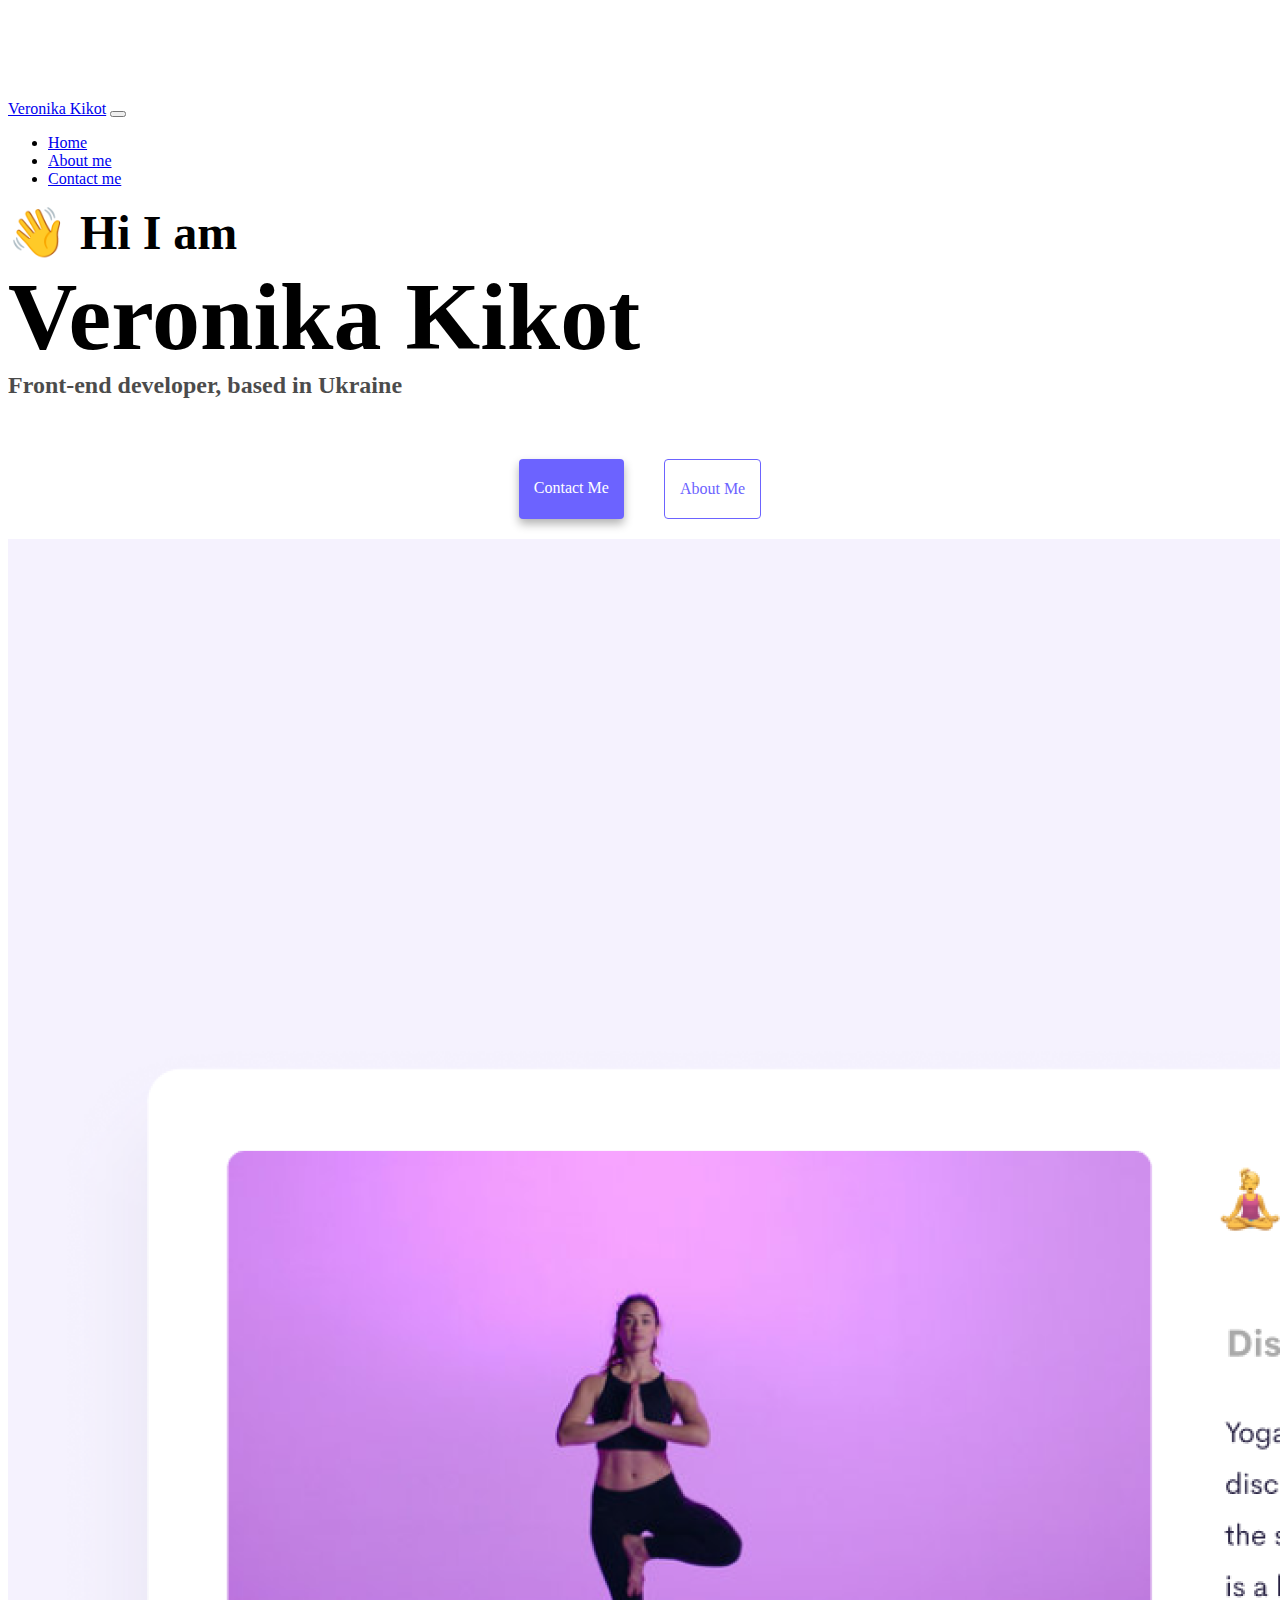
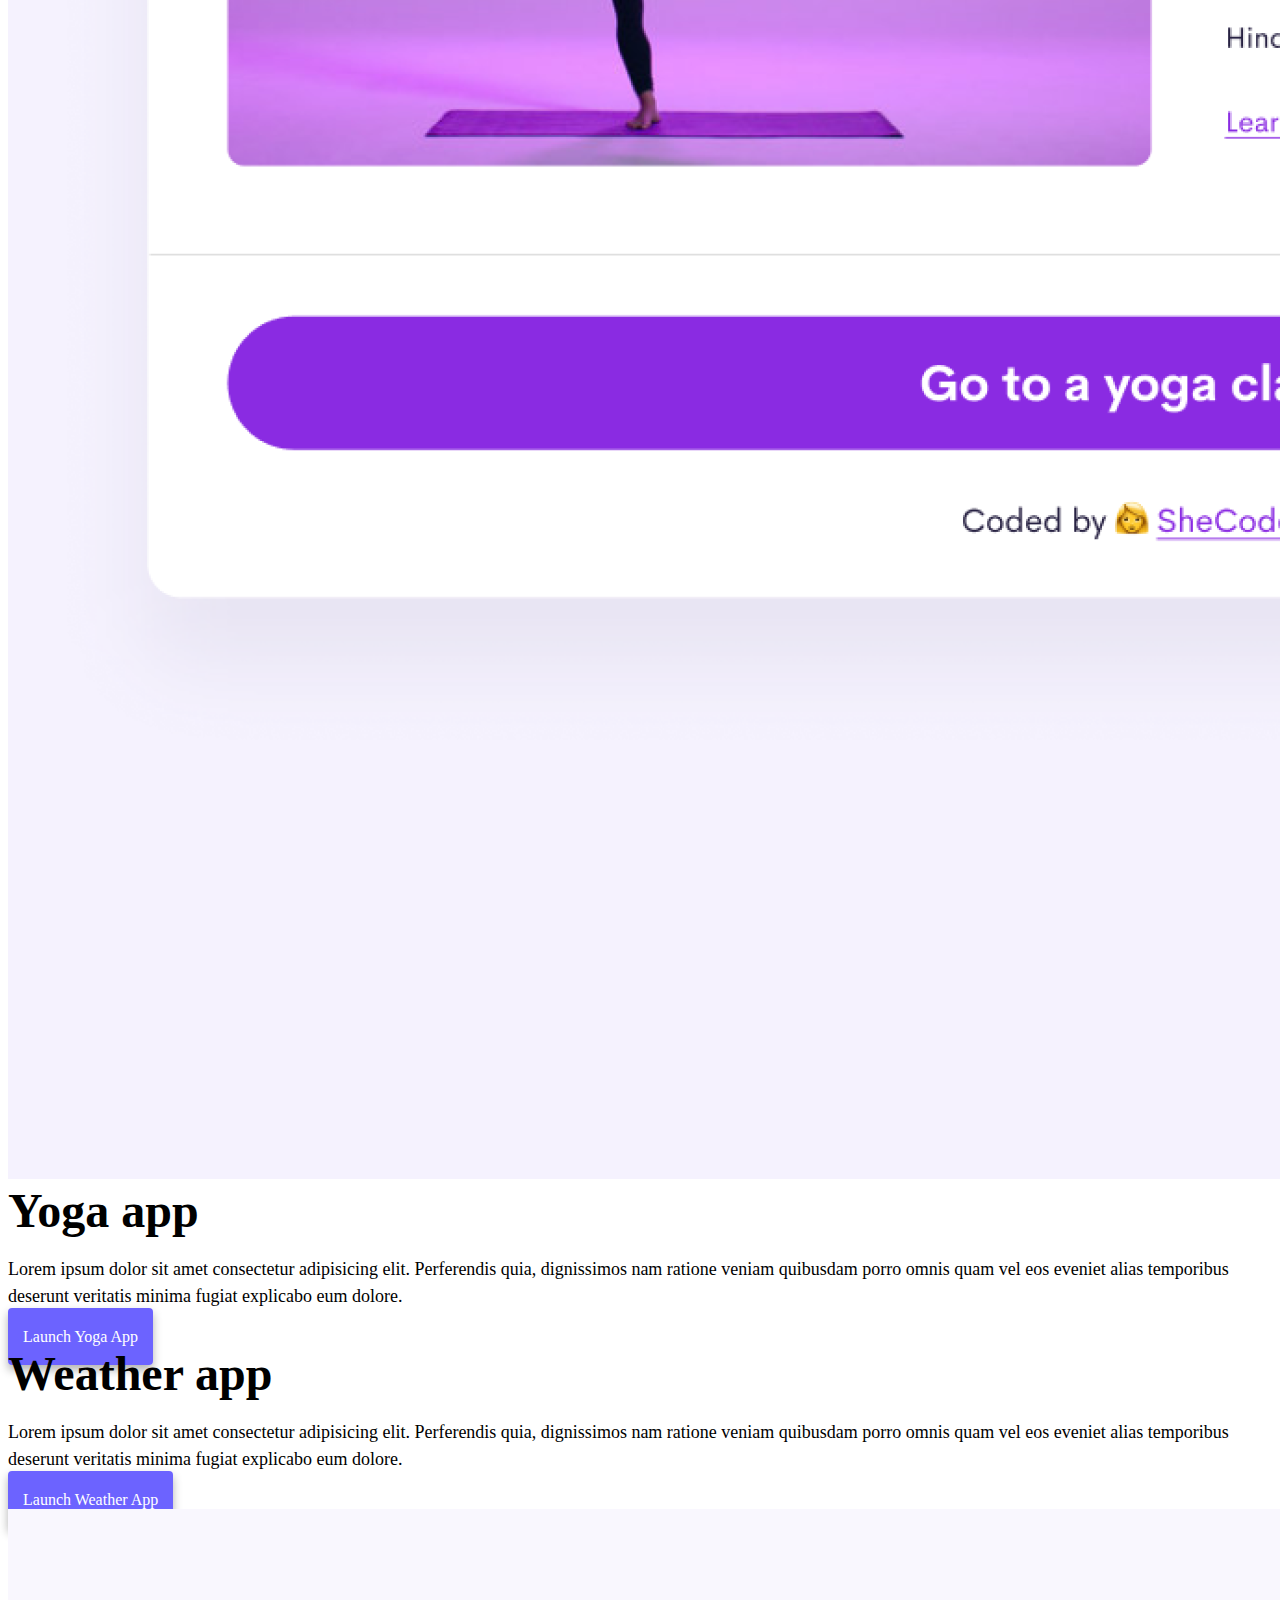
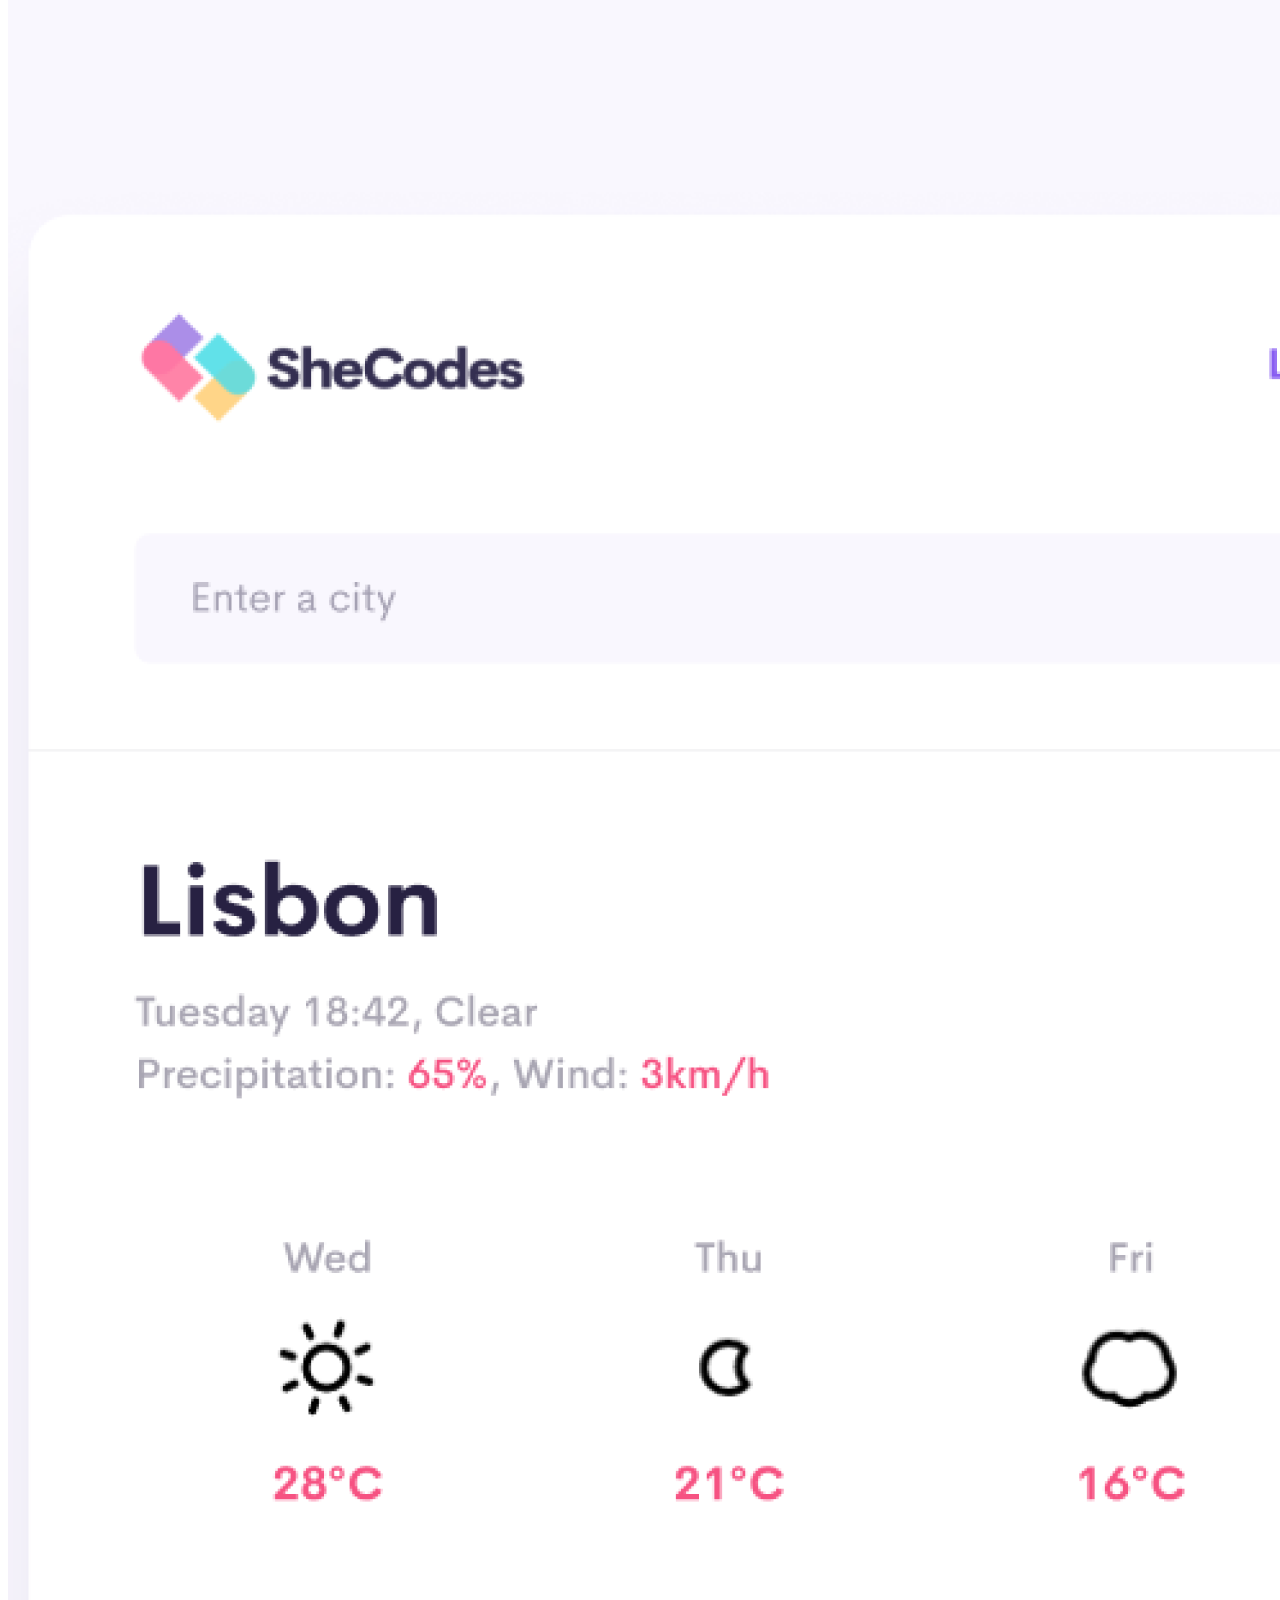
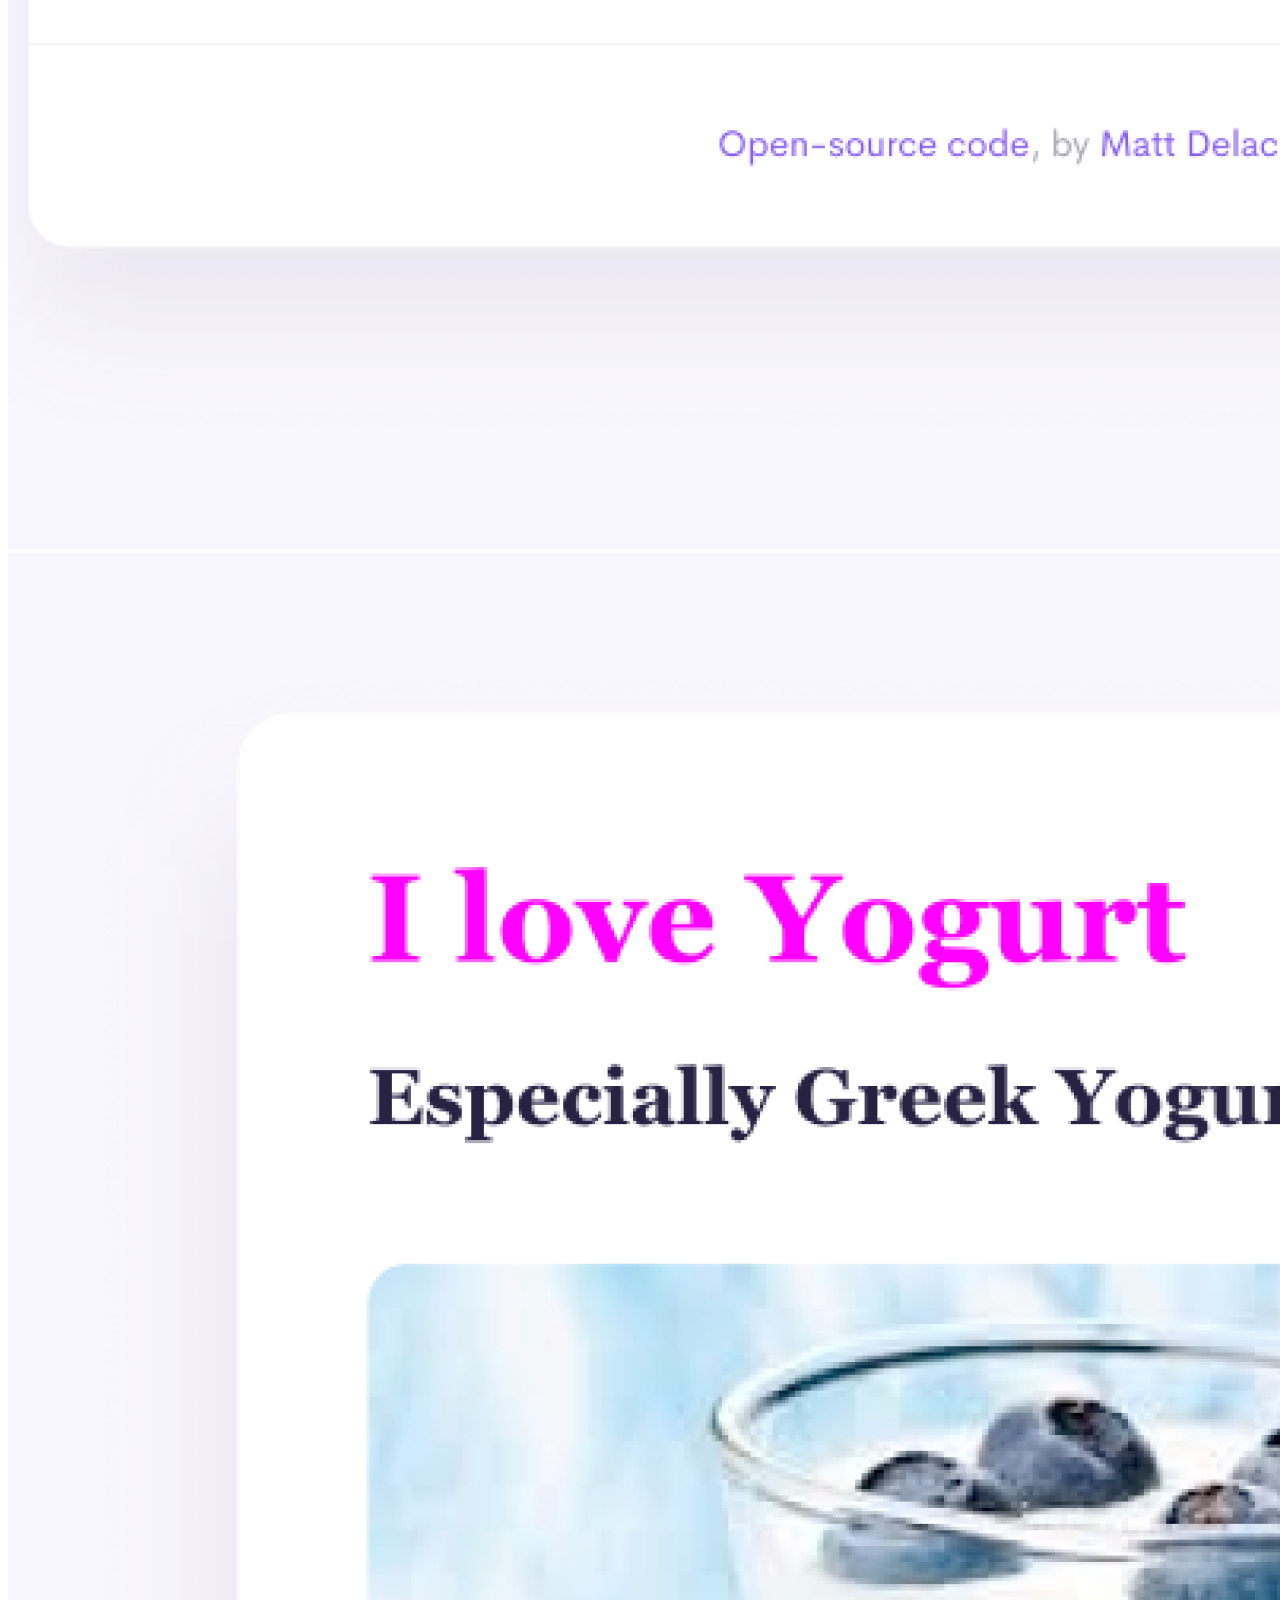
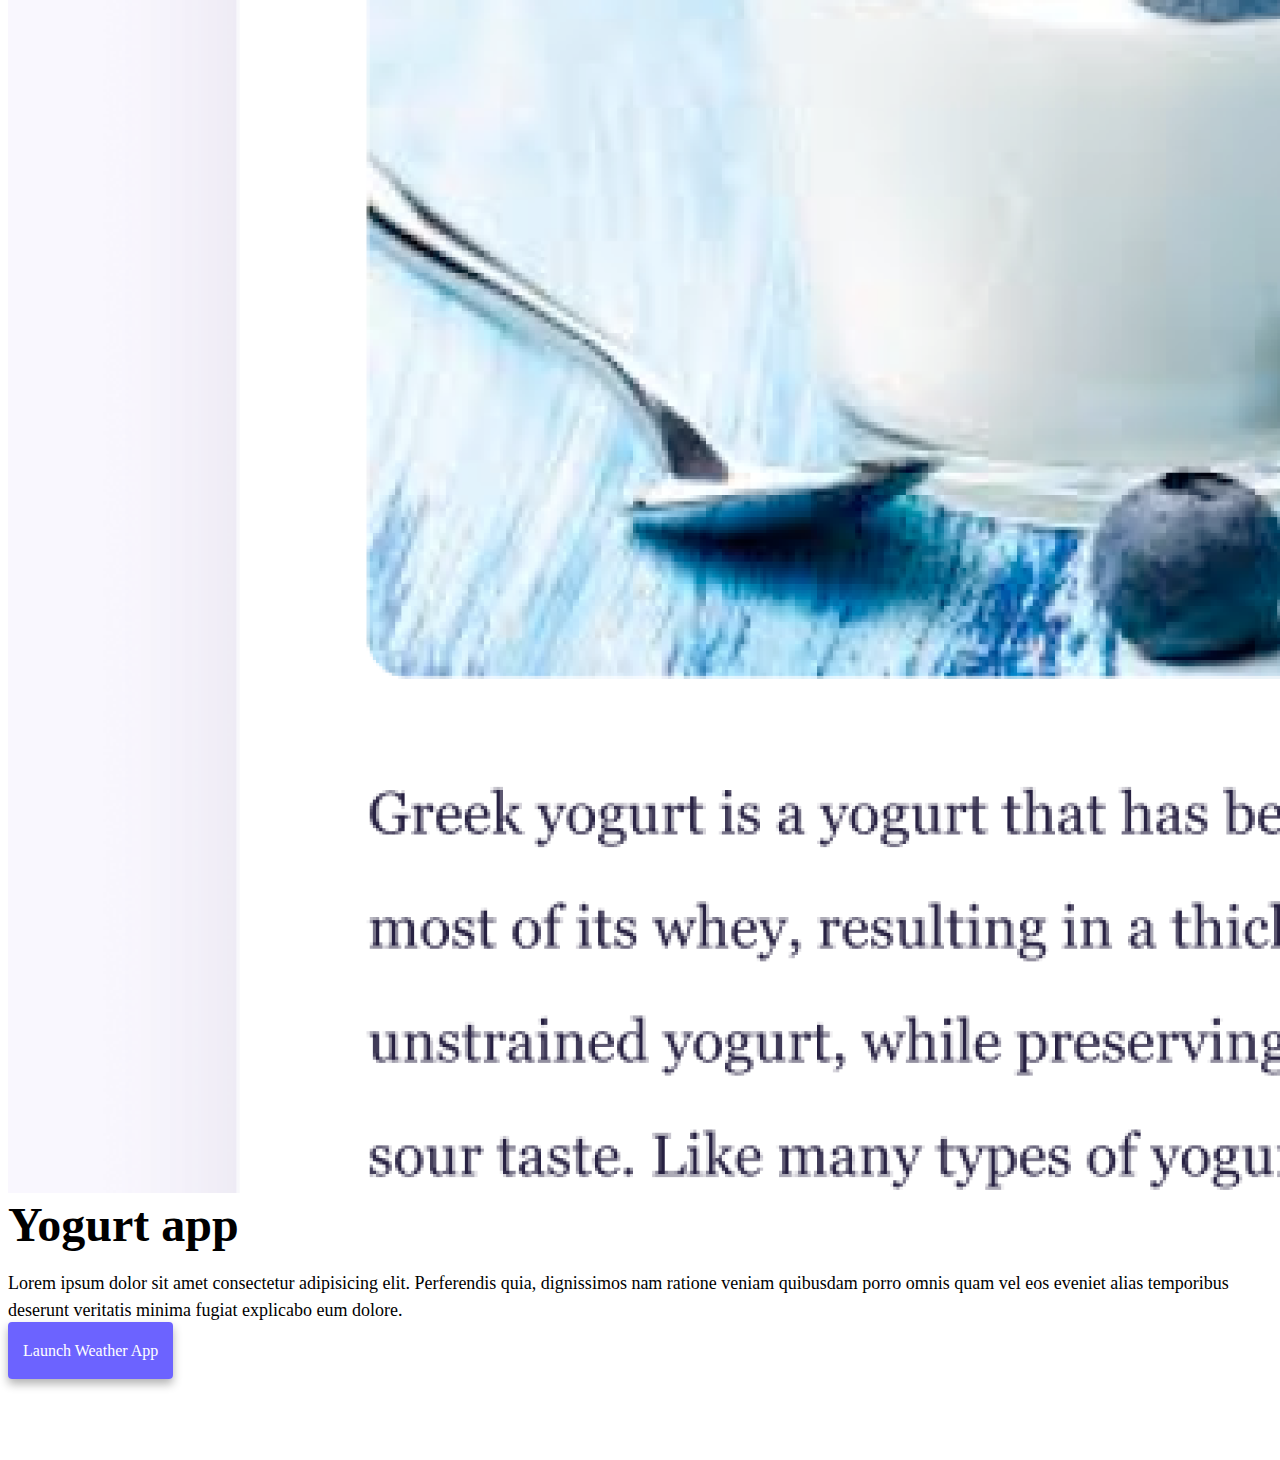
<file: index.html>
<!DOCTYPE html>
<html lang="en">

<head>
    <meta charset="UTF-8" />
    <meta http-equiv="X-UA-Compatible" content="IE=edge" />
    <meta name="viewport" content="width=device-width, initial-scale=1.0" />
    <meta name="description" content="This is main page of the site about Veronika Kikot | Front-end developer">
    <title>Veronika Kikot | Front-end developer</title>
    <link href="https://cdn.jsdelivr.net/npm/bootstrap@5.0.0-beta2/dist/css/bootstrap.min.css" rel="stylesheet"
        integrity="sha384-BmbxuPwQa2lc/FVzBcNJ7UAyJxM6wuqIj61tLrc4wSX0szH/Ev+nYRRuWlolflfl" crossorigin="anonymous" />
    <script src="https://cdn.jsdelivr.net/npm/bootstrap@5.0.0-beta2/dist/js/bootstrap.bundle.min.js"
        integrity="sha384-b5kHyXgcpbZJO/tY9Ul7kGkf1S0CWuKcCD38l8YkeH8z8QjE0GmW1gYU5S9FOnJ0"
        crossorigin="anonymous"></script>
    <link rel="stylesheet" href="/style.css" />
</head>

<body>
    <nav class="navbar navbar-expand-lg navbar-light bg-light fixed-top">
        <div class="container">
            <a class="navbar-brand" href="/index.html" target="Veronika Kikot Homepage">Veronika Kikot</a>
            <button class="navbar-toggler" type="button" data-bs-toggle="collapse" data-bs-target="#navbarNav"
                aria-controls="navbarNav" aria-expanded="false" aria-label="Toggle navigation">
                <span class="navbar-toggler-icon"></span>
            </button>
            <div class="collapse navbar-collapse" id="navbarNav">
                <ul class="navbar-nav">
                    <li class="nav-item">
                        <a class="nav-link active" aria-current="page" href="/index.html" target="Home">Home</a>
                    </li>
                    <li class="nav-item">
                        <a class="nav-link" href="/about.html" target="About me">About me</a>
                    </li>
                    <li class="nav-item">
                        <a class="nav-link" href="/about.html#contact" target="Contact me">Contact me</a>
                    </li>
                </ul>
            </div>
        </div>
    </nav>
    <h2 class="text-center">👋 Hi I am</h2>
    <h1 class="text-center">Veronika Kikot</h1>
    <h3 class="text-center">Front-end developer, based in Ukraine</h3>
    <div class="navigation-links mb-5">
        <a href="/about.html#contact" class="primary-link" target="Let's Contact me">Contact me</a>
        <a href="/about.html" class="secondary-link" target="Go to About me">About me</a>
    </div>
    <div class="container">
        <div class="row">
            <div class="col-6">
                <img src="/images/yoga.png" class="img-fluid rounded d-none d-md-block" alt="Yoga"/>
            </div>
            <div class="col-md-6">
                <h2 class="mb-3">Yoga app</h2>
                <p>
                    Lorem ipsum dolor sit amet consectetur adipisicing elit. Perferendis
                    quia, dignissimos nam ratione veniam quibusdam porro omnis quam vel
                    eos eveniet alias temporibus deserunt veritatis minima fugiat
                    explicabo eum dolore.
                </p>
                <div class="mt-5">
                    <a href="#" class="primary-link" target="Yoga App">Launch Yoga App</a>
                </div>
            </div>
        </div>
        <div class="row mt-5">
            <div class="col-md-6 ">
                <h2 class="mb-3">Weather app</h2>
                <p>
                    Lorem ipsum dolor sit amet consectetur adipisicing elit. Perferendis
                    quia, dignissimos nam ratione veniam quibusdam porro omnis quam vel
                    eos eveniet alias temporibus deserunt veritatis minima fugiat
                    explicabo eum dolore.
                </p>
                <div class="mt-5">
                    <a href="#" class="primary-link" target="Weather App">Launch Weather App</a>
                </div>
            </div>
            <div class="col-6">
                <img src="/images/weather.png" class="img-fluid rounded d-none d-md-block" alt="Weather" />
            </div>
        </div>
        <div class="row mt-5">
            <div class="col-6">
                <img src="/images/yogurt.png" class="img-fluid rounded d-none d-md-block" alt="Yogurt"/>
            </div>
            <div class="col-md-6 ">
                <h2 class="mb-3">Yogurt app</h2>
                <p>
                    Lorem ipsum dolor sit amet consectetur adipisicing elit. Perferendis
                    quia, dignissimos nam ratione veniam quibusdam porro omnis quam vel
                    eos eveniet alias temporibus deserunt veritatis minima fugiat
                    explicabo eum dolore.
                </p>
                <div class="mt-5">
                    <a href="#" class="primary-link" target="Yogurt app">Launch Weather App</a>
                </div>
            </div>
        </div>
    </div>
</body>

</html>
</file>
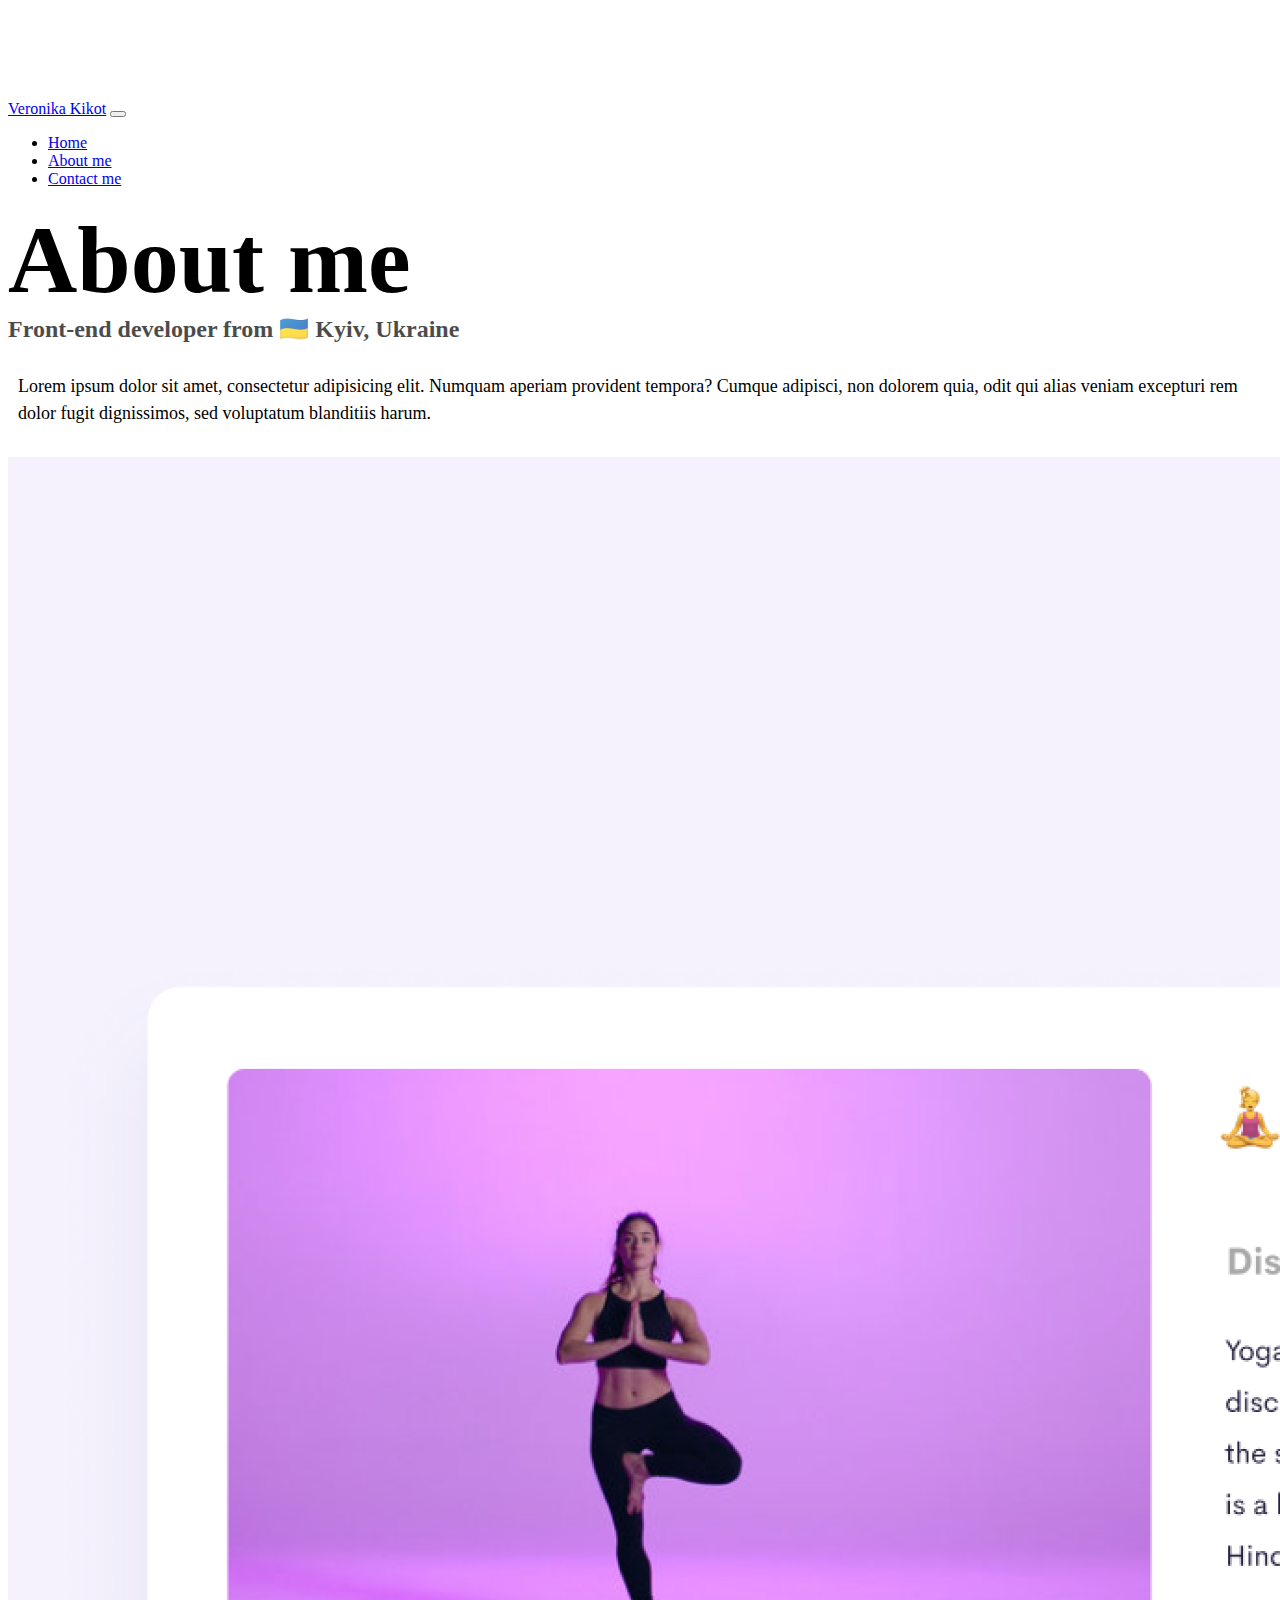
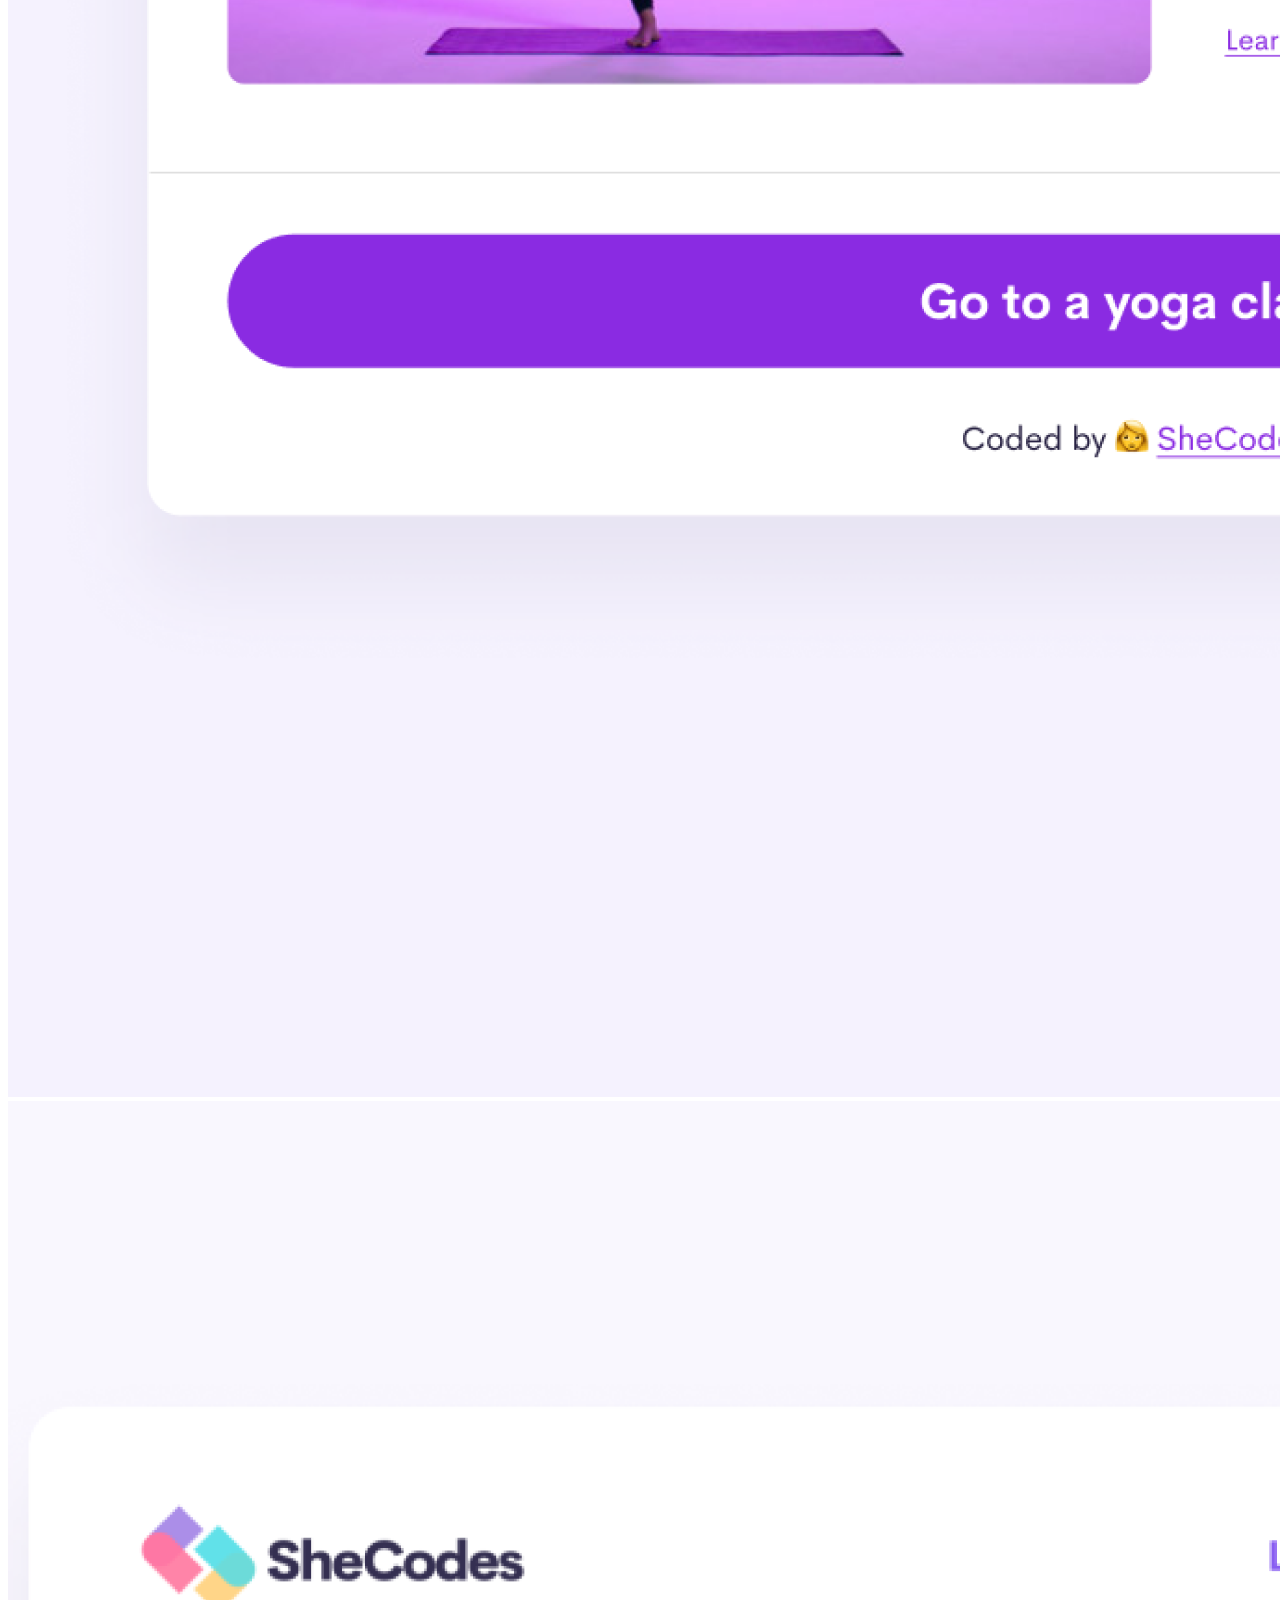
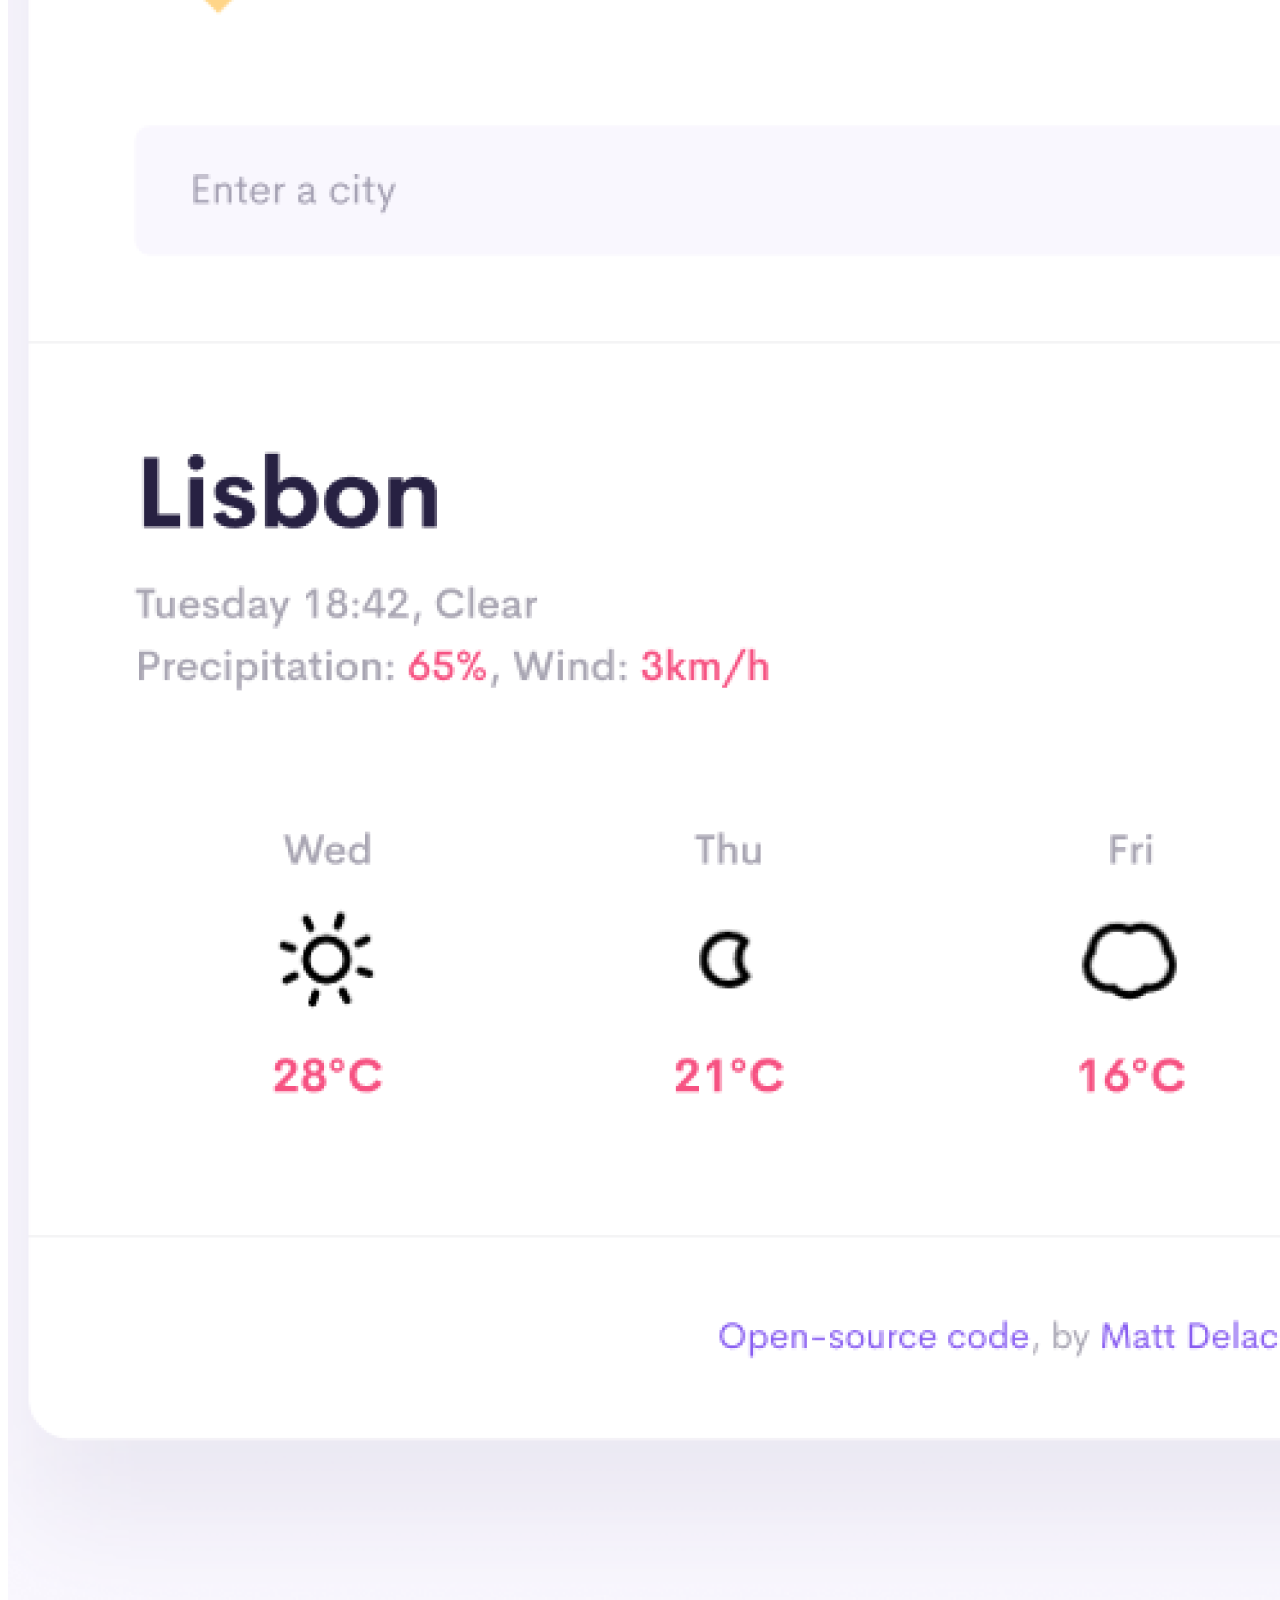
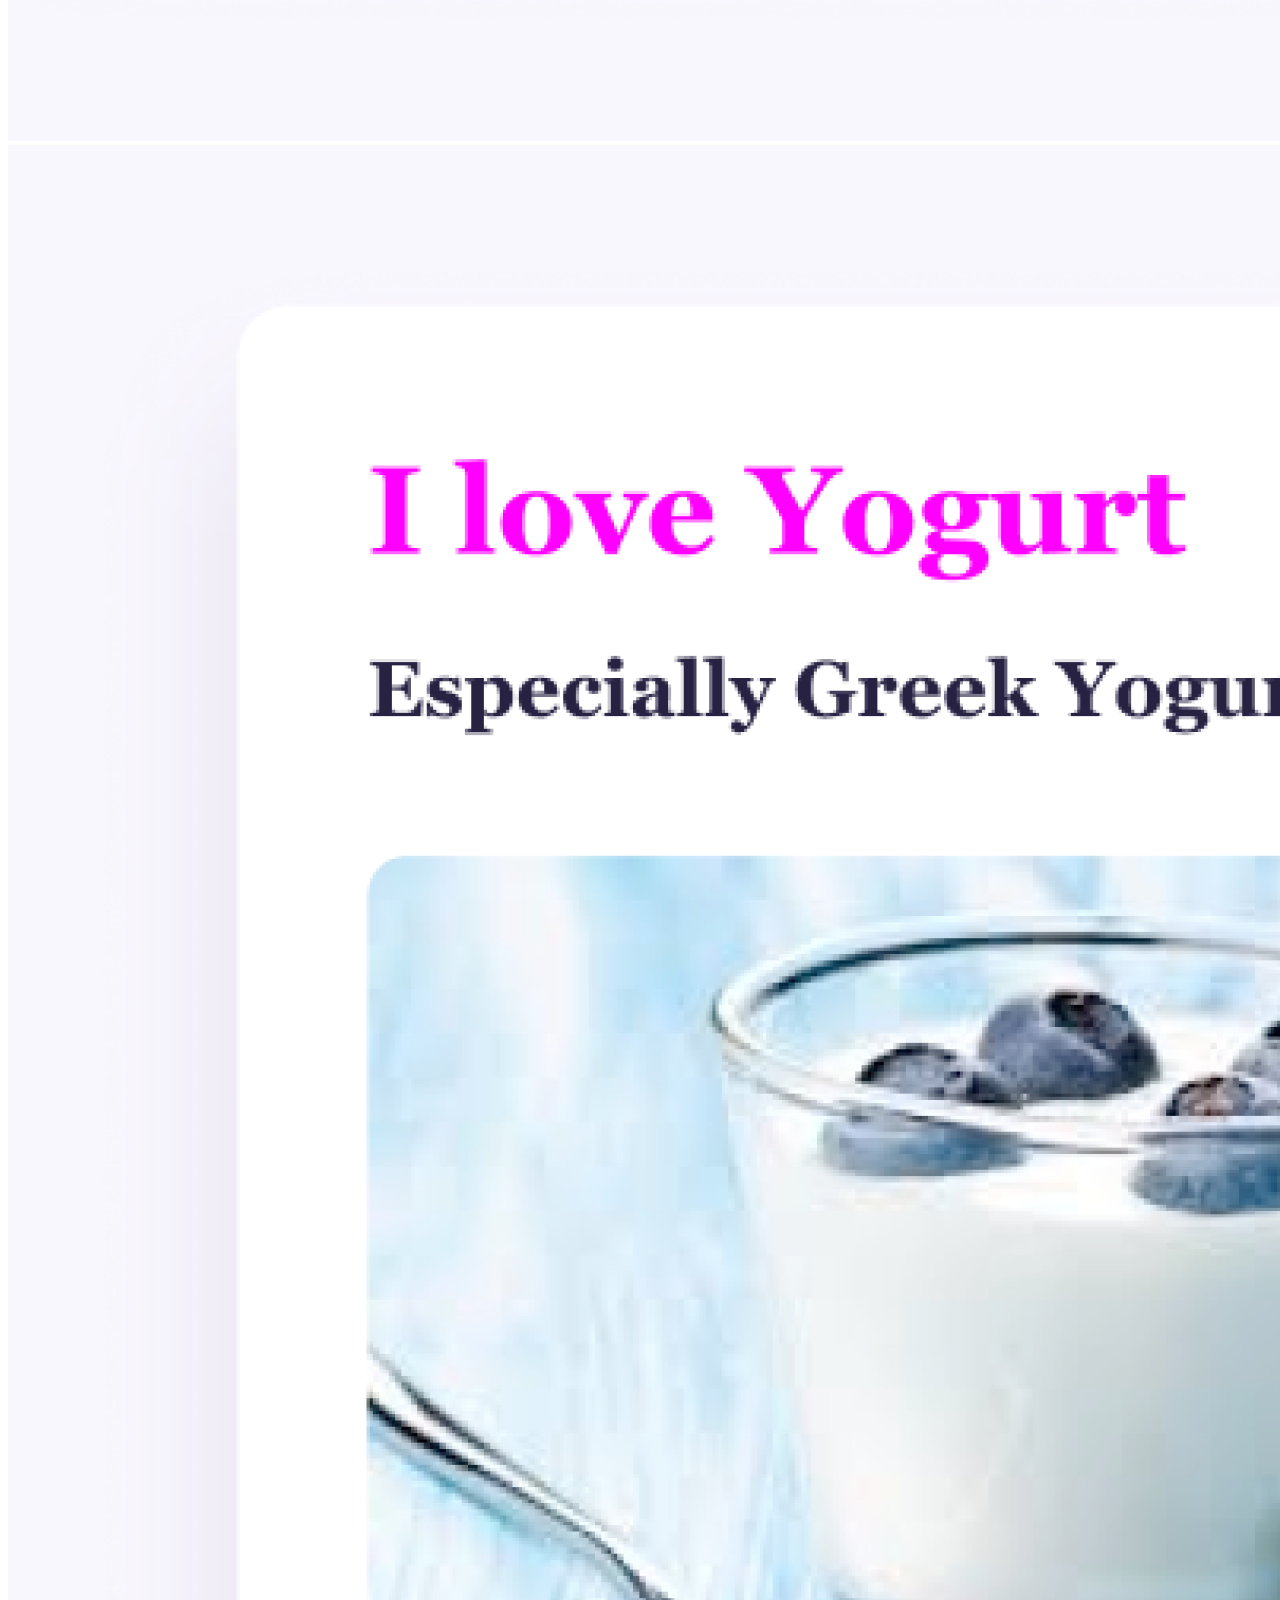
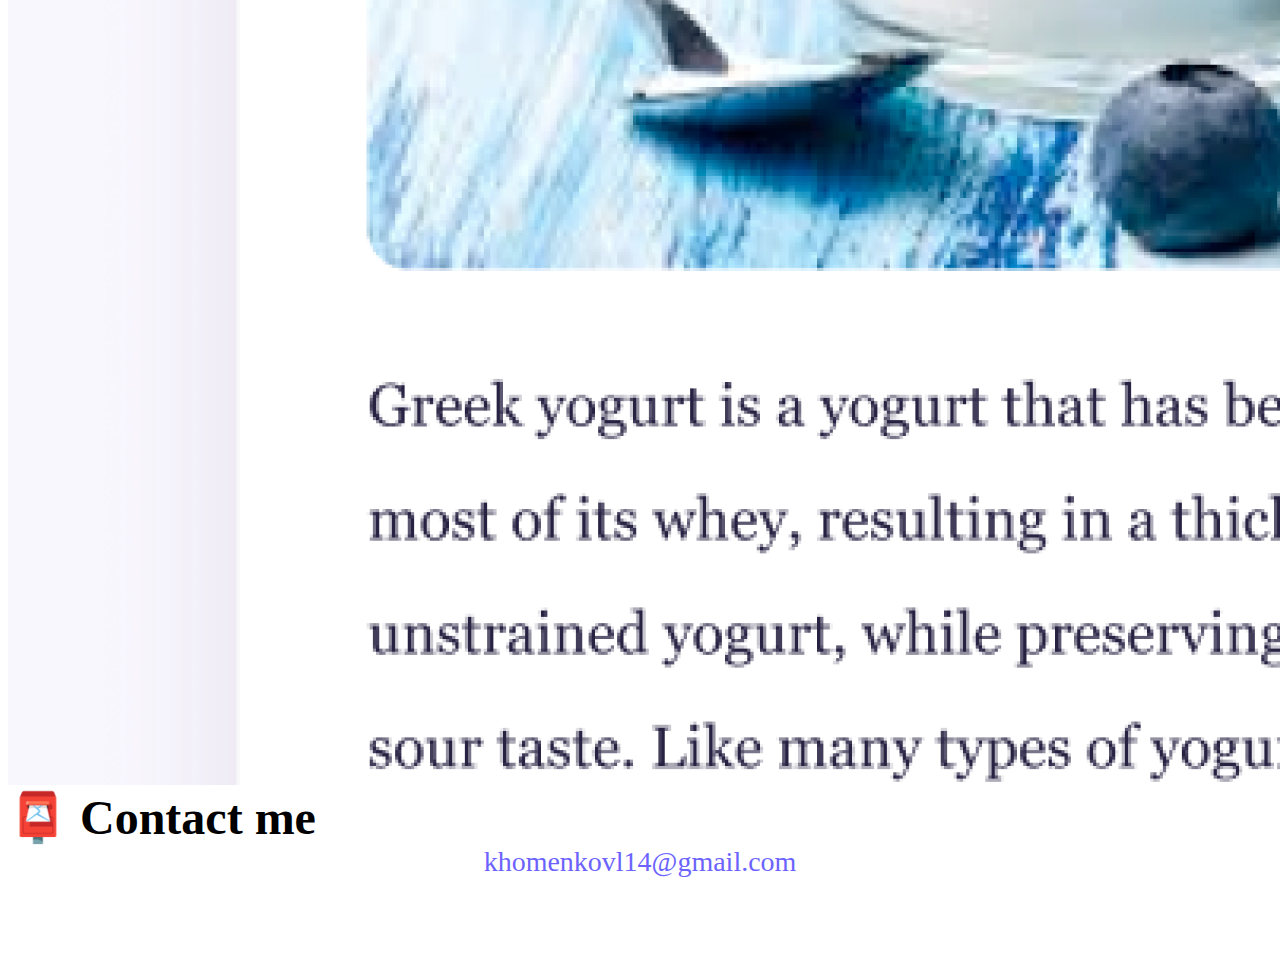
<file: about.html>
<!DOCTYPE html>
<html lang="en">

<head>
    <meta charset="UTF-8" />
    <meta http-equiv="X-UA-Compatible" content="IE=edge" />
    <meta name="viewport" content="width=device-width, initial-scale=1.0" />
    <meta name="description" content="This is About and Contact page of the site about Veronika Kikot | Front-end developer">
    <link href="https://cdn.jsdelivr.net/npm/bootstrap@5.0.0-beta2/dist/css/bootstrap.min.css" rel="stylesheet"
        integrity="sha384-BmbxuPwQa2lc/FVzBcNJ7UAyJxM6wuqIj61tLrc4wSX0szH/Ev+nYRRuWlolflfl" crossorigin="anonymous" />
    <script src="https://cdn.jsdelivr.net/npm/bootstrap@5.0.0-beta2/dist/js/bootstrap.bundle.min.js"
        integrity="sha384-b5kHyXgcpbZJO/tY9Ul7kGkf1S0CWuKcCD38l8YkeH8z8QjE0GmW1gYU5S9FOnJ0"
        crossorigin="anonymous"></script>
    <link rel="stylesheet" href="style.css" />
    <title>About Veronika Kikot</title>
</head>

<body>
    <nav class="navbar navbar-expand-lg navbar-light bg-light fixed-top">
        <div class="container">
            <a class="navbar-brand" href="/index.html" target="Veronika Kikot Homepage">Veronika Kikot</a>
            <button class="navbar-toggler" type="button" data-bs-toggle="collapse" data-bs-target="#navbarNav"
                aria-controls="navbarNav" aria-expanded="false" aria-label="Toggle navigation">
                <span class="navbar-toggler-icon"></span>
            </button>
            <div class="collapse navbar-collapse" id="navbarNav">
                <ul class="navbar-nav">
                    <li class="nav-item">
                        <a class="nav-link active" aria-current="page" href="/index.html" target="Home">Home</a>
                    </li>
                    <li class="nav-item">
                        <a class="nav-link" href="/about.html" target="About me">About me</a>
                    </li>
                    <li class="nav-item">
                        <a class="nav-link" href="/about.html#contact" target="Contact me">Contact me</a>
                    </li>
                </ul>
            </div>
        </div>
    </nav>
    <h1 class="text-center">About me</h1>
    <h3 class="text-center">Front-end developer from 🇺🇦 Kyiv, Ukraine</h3>
    <div class="about-paragraphs text-center">
        <p>
            Lorem ipsum dolor sit amet, consectetur adipisicing elit. Numquam
            aperiam provident tempora? Cumque adipisci, non dolorem quia, odit qui
            alias veniam excepturi rem dolor fugit dignissimos, sed voluptatum
            blanditiis harum.
        </p>
    </div>
    <div class="container">
        <div class="row">
            <div class="col-sm-4">
                <img src="/images/yoga.png" class="img-fluid p-2 shadow rounded" alt="yoga"/>
            </div>
            <div class="col-sm-4">
                <img src="/images/weather.png" class="img-fluid p-2 shadow rounded" alt="weather">
            </div>
            <div class="col-sm-4">
                <img src="/images/yogurt.png" class="img-fluid p-2 shadow rounded" alt="yogurt"/>
            </div>
        </div>
    </div>
    <div id="contact" class="mt-5">
        <h2 class="text-center">📮 Contact me</h2>
        <a href="mailto:khomenkovl14@gmail.com" class="email-link" target="Send mail"> khomenkovl14@gmail.com</a>
    </div>
</body>

</html>
</file>
<file: style.css>
:root {
    --primary-color: #6c63ff;
    --secondary-color: #f5f2fe;
    --box-shadow: 0 5px 10px rgba(0, 0, 0, 0.3);
}
@media(max-width: 767px){
    .col-md-6{
        text-align: center;
    }
    .col-md-6 a{
            display: block;
        }
    h1 {
        font-size: 48px!important;
    }

    h2 {
        font-size: 32px!important;
    }
    h3 {
        font-size: 20px!important;
        opacity: 0.7;
    }
    p {
        font-size: 16px!important;
        line-height: 1.5;
    }
}
body {
    margin-top: 100px;
    margin-bottom: 100px;
}

h1,
h2,
h3 {
    margin: 0;
}

h1 {
    font-size: 96px;
}

h2 {
    font-size: 48px;
}

h3 {
    font-size: 24px;
    opacity: 0.7;
}

p {
    font-size: 18px;
    line-height: 1.5;
}

.navigation-links {
    display: flex;
    margin-top: 40px;
    justify-content: center;
}

.navigation-links a {
    margin: 20px;
}

.primary-link {
    border-radius: 4px;
    padding: 20px 15px;
    text-decoration: none;
    text-transform: capitalize;
    background: var(--primary-color);
    box-shadow: var(--box-shadow);
    color: white;
}

.secondary-link {
    border-radius: 4px;
    padding: 20px 15px;
    text-decoration: none;
    text-transform: capitalize;
    color: var(--primary-color);
    border: 1px solid var(--primary-color);
}

.homepage-link {
    color: var(--primary-color);
    text-align: center;
    display: block;
}

.about-paragraphs {
    margin: 30px 0;
}

.about-paragraphs p {
    margin: 10px;
}

.email-link {
    display: flex;
    justify-content: center;
    color: var(--primary-color);
    font-size: 28px;
    text-decoration: none;
}

.email-link:hover {
    text-decoration: underline;
}
</file>
